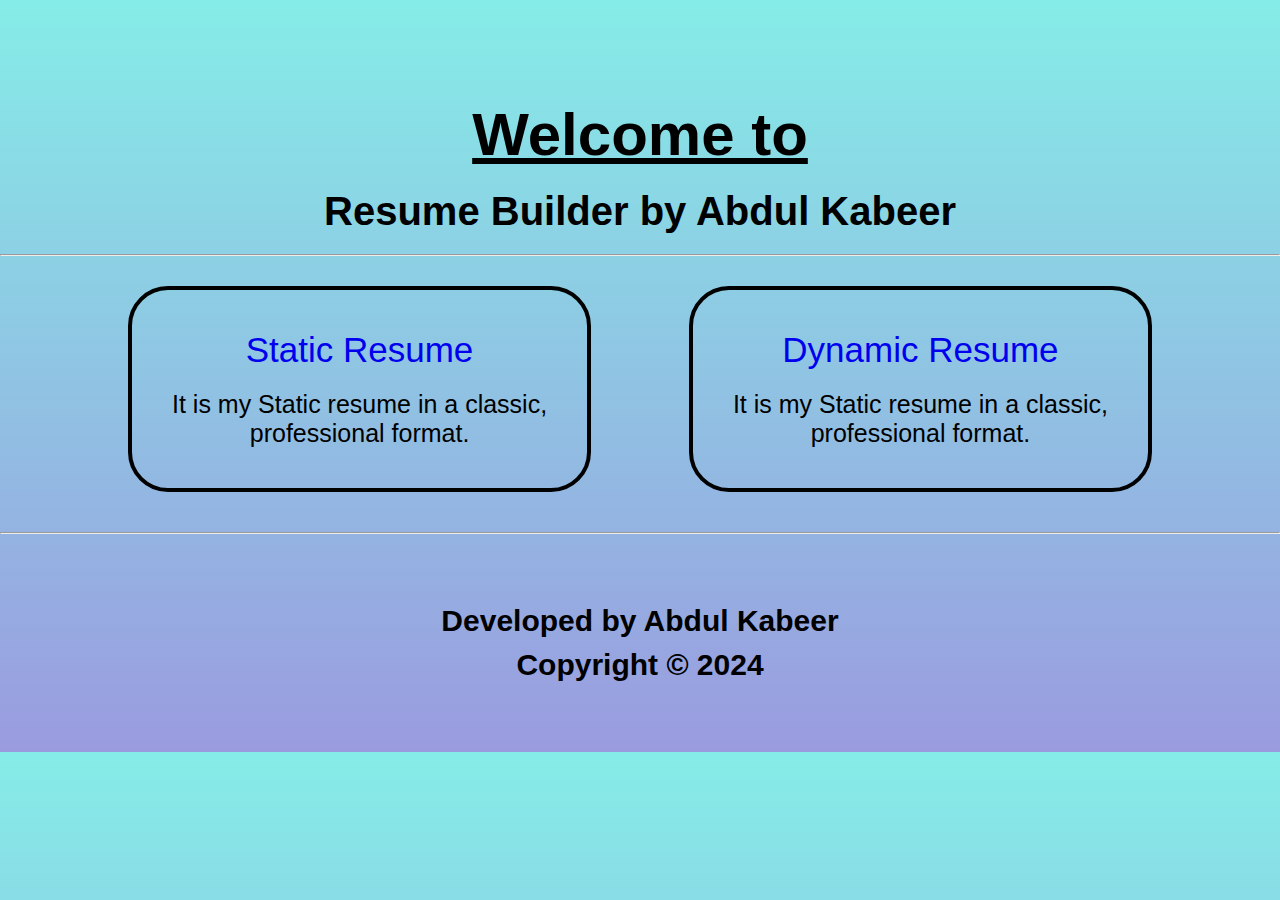
<file: index.html>
<!DOCTYPE html>
<html lang="en">
<head>
  <meta charset="UTF-8">
  <meta name="viewport" content="width=device-width, initial-scale=1.0">
  <title>Document</title>
  <link rel="stylesheet" href="style.css">
</head>
<body>
  <!-- Header -->
  <header id="header" class="mt30 headingStyle">
    <h1 class="myHeading">Welcome to</h1>
    <h2>Resume Builder by Abdul Kabeer</h2>
  </header><hr>

  <!-- Main -->
   <main id="main" class="mb40">
    <!-- Div 01 -->
    <div class="p40 round zoom border" >
      <a class="anchor" href="./static_Resume/staticResume.html">Static Resume</a>
      <p class="para">It is my Static resume in a classic, <br>professional format.</p>
    </div>

    <!-- Div 02 -->
    <div class="p40 round zoom border">
      <a class="anchor" href="./Dynamic_Resume/User_Input/from.html">Dynamic Resume</a>
      <p class="para">It is my Static resume in a classic, <br>professional format.</p>
    </div>
   </main><hr>

<!-- Footer -->
   <footer class="mt40 headingStyle mb40">
     <p>Developed by Abdul Kabeer</p>
     <p>Copyright &copy; 2024</p>
   </footer>
</body>
</html>
</file>
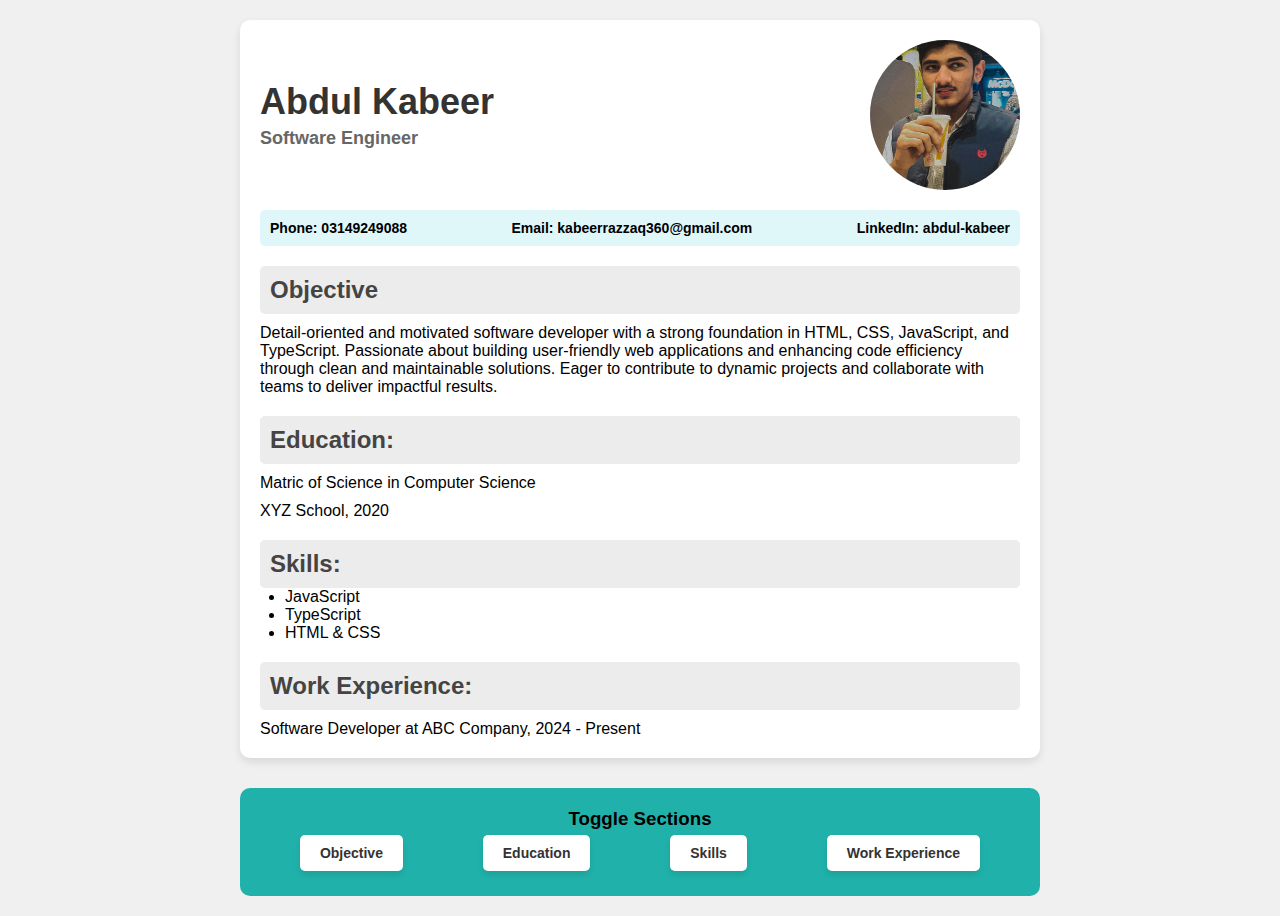
<file: static_Resume/staticResume.html>
<!DOCTYPE html>
<html lang="en">
  <head>
    <meta charset="UTF-8">
    <meta name="viewport" content="width=device-width, initial-scale=1.0">
    <title>Resume</title>
    <link rel="stylesheet" href="staticStyle.css">
    <link rel="stylesheet" href="https://cdnjs.cloudflare.com/ajax/libs/font-awesome/6.6.0/css/all.min.css" integrity="sha512-Kc323vGBEqzTmouAECnVceyQqyqdsSiqLQISBL29aUW4U/M7pSPA/gEUZQqv1cwx4OnYxTxve5UMg5GT6L4JJg==" crossorigin="anonymous" referrerpolicy="no-referrer" />
  </head>
  <body>
    <div id="mainDiv">

      <!-- Personal Information -->
      <section>
        <div class="personal">
          <div>
            <h1><span id="name">Abdul Kabeer</span></h1>
            <h2><span id="jobTitle">Software Engineer</span></h2>
          </div>
          <img src="profile.jpeg" alt="Profile Picture">
        </div>

        <div class="contact-info">
          <p class="para"><i class="fa-solid fa-phone"></i> Phone: <span id="phone">03149249088</span></p>
          <p class="para"><i class="fa-solid fa-envelope"></i> Email: <span id="email">kabeerrazzaq360@gmail.com</span></p>
          <p class="para"><i class="fa-brands fa-linkedin"></i> LinkedIn: <span id="linkedin">abdul-kabeer</span></p>
        </div>
      </section>

      <!-- Objective -->
      <section id="objectiveSec">
        <h2 class="heading">Objective</h2>
        <p class="contPara">Detail-oriented and motivated software developer with a strong foundation in HTML, CSS, JavaScript, and TypeScript. Passionate about building user-friendly web applications and enhancing code efficiency through clean and maintainable solutions. Eager to contribute to dynamic projects and collaborate with teams to deliver impactful results.</p>
      </section>

      <!-- Education -->
      <section id="eduSec">
        <h2 class="heading">Education:</h2>
        <p class="contPara"><span id="degree">Matric of Science in Computer Science</span></p>
        <p class="contPara"><span id="university">XYZ School</span>, <span id="gradYear">2020</span></p>
      </section>

      <!-- Skills -->
      <section id="skillSec">
        <h2 class="heading">Skills:</h2>
        <ul>
          <li><span id="skill1" class="contPara">JavaScript</span></li>
          <li><span id="skill2" class="contPara">TypeScript</span></li>
          <li><span id="skill3" class="contPara">HTML & CSS</span></li>
        </ul>
      </section>

      <!-- Work Experience -->
      <section id="workExpSec" class="work-experience">
        <h2 class="heading">Work Experience:</h2>
        <p class="contPara"><span id="jobTitleExp">Software Developer</span> at <span id="company">ABC Company</span>, <span id="startYear">2024</span> - <span id="endYear">Present</span></p>
      </section>
    </div>

    <div id="btnDiv">
      <h3>Toggle Sections</h3>
      <div class="sp">
        <button id="ObjectiveBtn" class="btn" data-target="objective">Objective</button>
        <button id="EducationBtn" class="btn" data-target="education">Education</button>
        <button id="SkillsBtn" class="btn" data-target="skills">Skills</button>
        <button id="WorkExpBtn" class="btn" data-target="workExperience">Work Experience</button>
      </div>
    </div>
  </body>
  <script src="staticResume.js"></script>
</html>
</file>
<file: style.css>
*{
    margin: 0;
    padding: 0;
    box-sizing: border-box;
    font-family: Arial, Helvetica, sans-serif;
  }
  
  body{
    display: flex;
    flex-direction: column;
    justify-content: center;
    text-align: center;
    padding-top: 80px;
    background: linear-gradient(rgba(12, 218, 207, 0.5), rgba(54, 56, 192, 0.5));
  }
  
  .headingStyle{
    width: 90%;
    border: 0px solid;
    border-radius: 10px;
    margin-top: 60px;
    padding: 20px;
    margin: auto;
  }
  
  .myHeading{
    font-size: 60px;
    margin-bottom: 20px;
    text-decoration: underline;
  }
  
  .mt40{
    margin-top: 40px;
  }
  
  .mb40{
    margin-bottom: 40px;
  }
  
  .mb20{
    margin-bottom: 20px;
  }
  
  #header h2{
    font-size: 40px;
  }
  
  #main{
    margin-left: 5%;
    margin-right: 5%;
    text-align: center;
    display: flex;
    justify-content: space-between;
    align-items: center;
    padding-left: 5%;
    padding-right: 5%;
    margin-top: 30px;
  }
  
  .p40{
    padding: 40px;
  }
  
  .round{
    border-radius: 50px;
  }
  
  .anchor{
    display: block;
    font-size: 35px;
    text-decoration: none;
    margin-bottom: 20px;
  }
  
  .img{
    width: 400px;
    border-radius: 20px;
  }
  
  .para{
    font-size: 25px;
    margin-top: 20px;
  }
  
  .zoom{
    transform: scale(1);
    transition: transform 0.5s;
  }
  
  .zoom:hover{
    transform: scale(1.01);
  }
  
  footer p{
    font-size: 30px;
    margin-top: 10px;
    margin-bottom: 10px;
    font-weight: 600;
  }
  
  .border{
    border: 4px solid black;
    border-radius: 40px;
  }
</file>
<file: static_Resume/staticStyle.css>
/* Global Styles */
* {
    margin: 0;
    padding: 0;
    box-sizing: border-box;
    font-family: Arial, Helvetica, sans-serif;
  }
  
  body {
    display: flex;
    flex-direction: column;
    align-items: center;
    background-color: #f0f0f0;
    padding: 20px;
  }
  
  #mainDiv {
    width: 100%;
    max-width: 800px;
    padding: 20px;
    border-radius: 10px;
    background-color: #fff;
    box-shadow: 0px 4px 8px rgba(0, 0, 0, 0.1);
    margin-bottom: 30px;
  }
  
  img {
    width: 150px;
    height: 150px;
    border-radius: 50%;
    object-fit: cover;
  }
  
  .personal {
    display: flex;
    justify-content: space-between;
    align-items: center;
  }
  
  .personal h1 {
    font-size: 36px;
    color: #333;
  }
  
  .personal h2 {
    font-size: 18px;
    margin-top: 5px;
    color: #666;
  }
  
  .contact-info {
    display: flex;
    justify-content: space-between;
    padding: 10px;
    background-color: #e0f7fa;
    border-radius: 5px;
    margin-top: 20px;
  }
  
  .contact-info .para {
    font-size: 14px;
    font-weight: 600;
  }
  
  .heading {
    font-size: 24px;
    color: #444;
    padding: 10px;
    background-color: #ececec;
    border-radius: 5px;
    margin-top: 20px;
  }
  
  .contPara {
    font-size: 16px;
    margin-top: 10px;
  }
  
  #skillSec ul {
    margin-left: 25px;
  }
  
  #btnDiv {
    width: 100%;
    max-width: 800px;
    padding: 20px;
    text-align: center;
    background-color: lightseagreen;
    border-radius: 10px;
  }
  
  .btn {
    font-size: 14px;
    font-weight: 600;
    padding: 10px 20px;
    margin: 5px;
    border: none;
    border-radius: 5px;
    cursor: pointer;
    background-color: #fff;
    color: #333;
    box-shadow: 0 4px 6px rgba(0, 0, 0, 0.1);
  }
  
  .btn:hover {
    background-color: #f0f0f0;
  }
  
  .sp {
    display: flex;
    flex-wrap: wrap;
    justify-content: space-around;
  }
  
  /* Responsive Design */
  @media (max-width: 768px) {
    #mainDiv, #btnDiv {
      width: 100%;
    }
  
    .personal {
      flex-direction: column;
      text-align: center;
    }
  
    img {
      margin-top: 20px;
    }
  
    .contact-info {
      flex-direction: column;
    }
  
    .btn {
      width: 100%;
      margin: 10px 0;
    }
  }
  
  #objectiveSec{
    display: block;
  }
  
  #eduSec{
    display: block;
  }
  
  #skillSec{
    display: block;
  }
  
  #workExpSec{
    display: block;
  }
</file>
